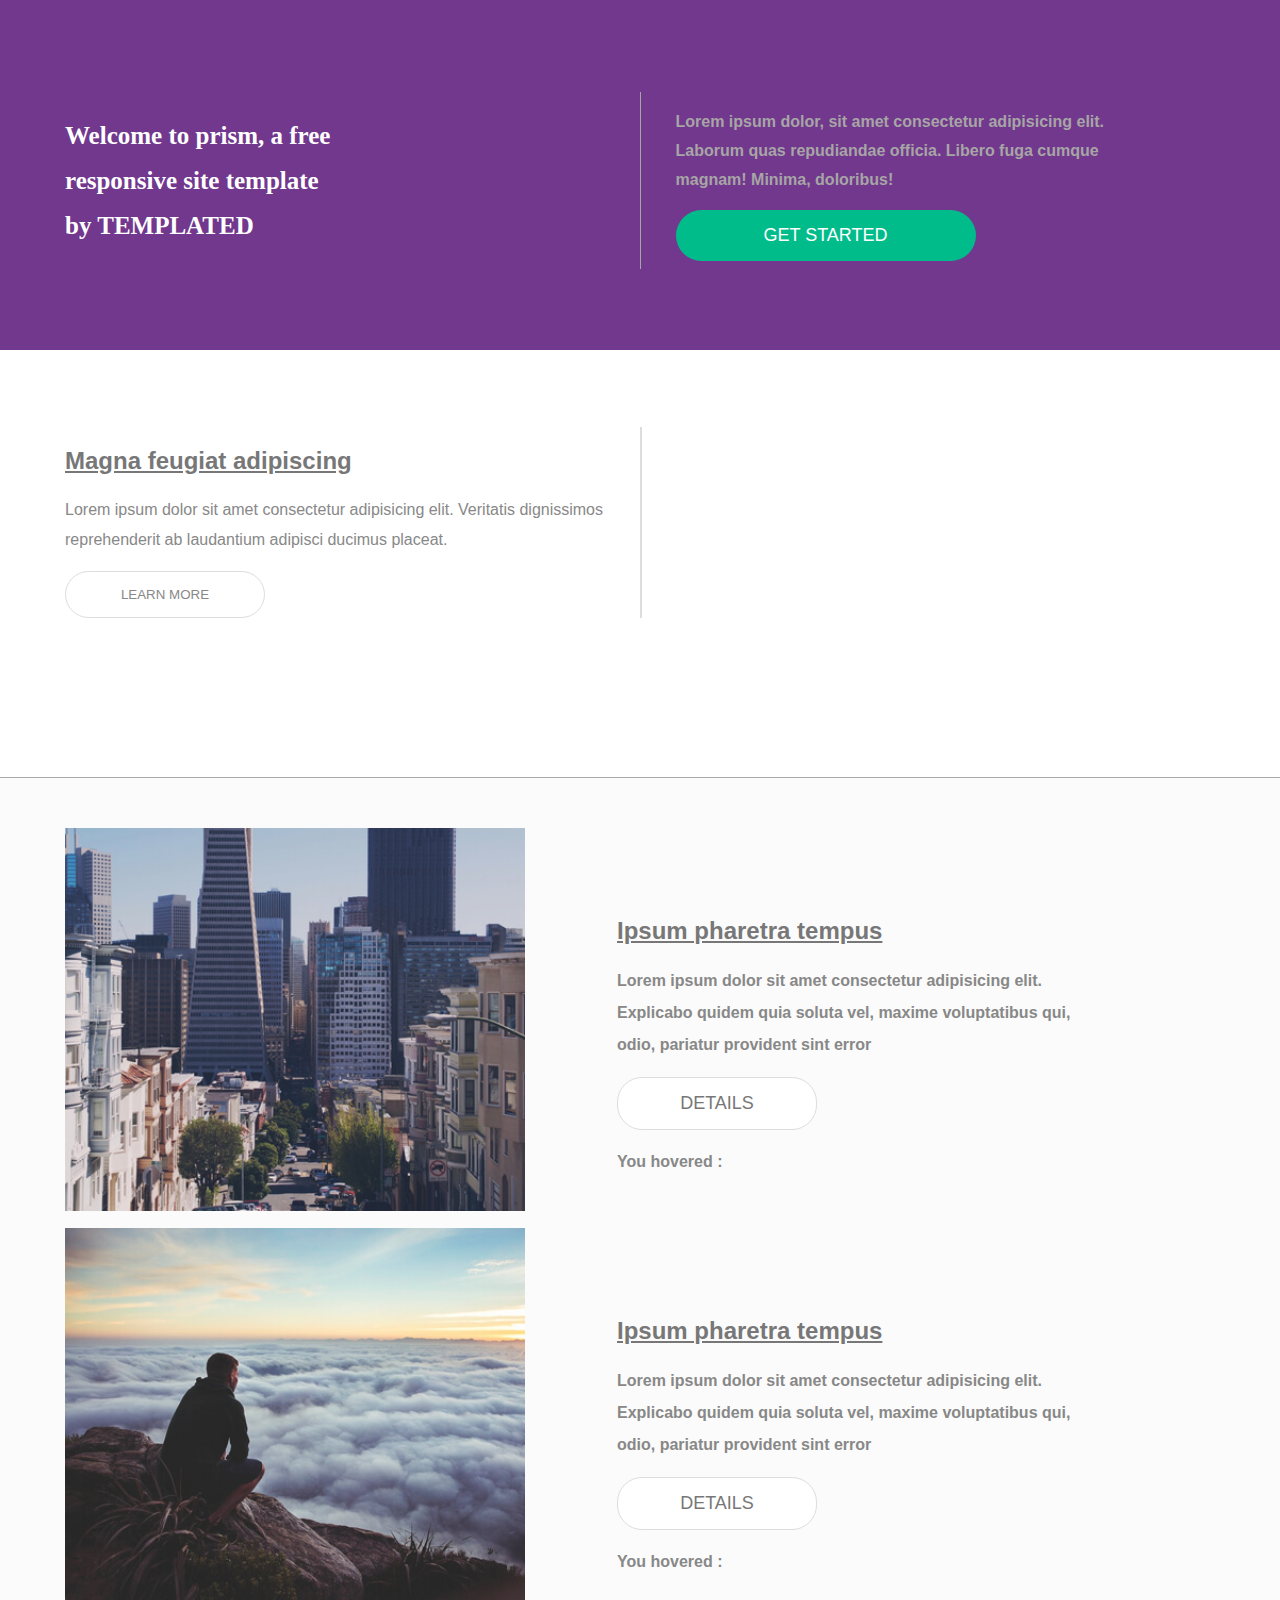
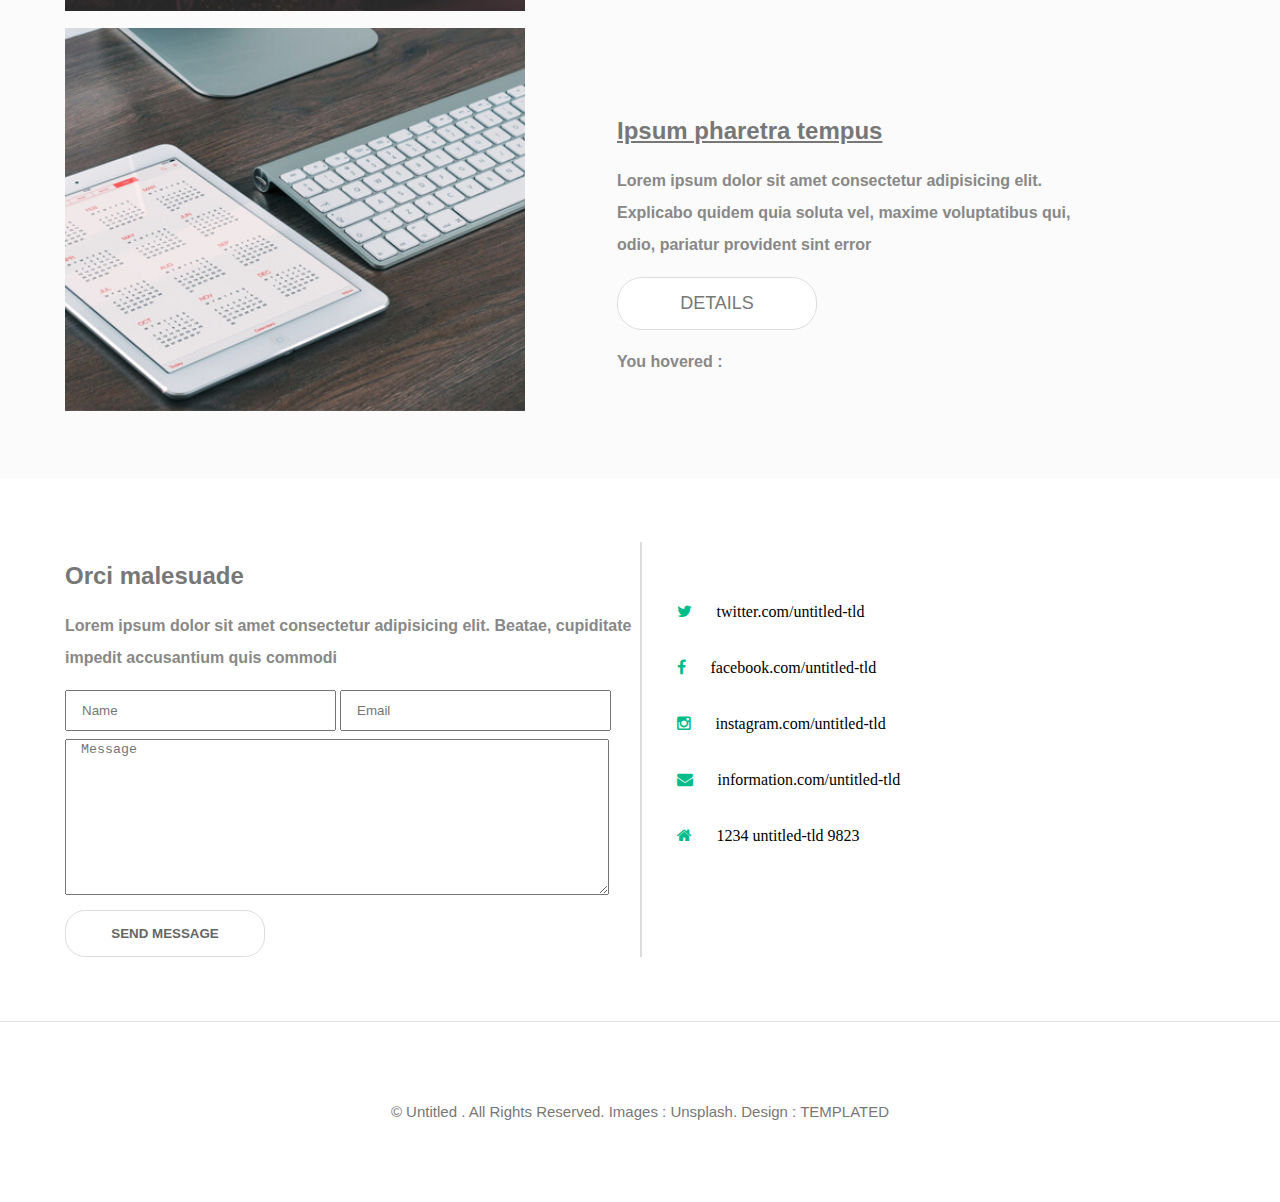
<file: index.html>
<!DOCTYPE html>
<html>

<head>
    <title>Design Templete</title>
    <link rel="stylesheet" href="css/style.css" />
    <link rel="stylesheet"
        href="https://fonts.googleapis.com/css?family=Tangerine|Raleway|Open+Sans|Arial|Montserrat|Shadows+Into+Light&display=swap">
    <link rel="stylesheet" href="css/font-awesome.min.css" />
</head>

<body>
    <!-- header section -->
    <div class="header">
        <div class="container">
            <div class="heading">
                <h2>Welcome to prism, a free responsive site template by <span>TEMPLATED</span></h2>
            </div>
            <div class="Lorem">
                <p>Lorem ipsum dolor, sit amet consectetur adipisicing elit. Laborum quas repudiandae officia. Libero
                    fuga cumque magnam! Minima, doloribus!</p>
                <button id="btn" onmousemove="HoverButton()" onmouseout="Hover()">Get Started</button>
            </div>
        </div>
    </div>
    <!-- second section -->
    <div class="Magna">
        <div class="container">
            <div class="learn">
                <h2>Magna feugiat adipiscing</h2>
                <p>Lorem ipsum dolor sit amet consectetur adipisicing elit. Veritatis dignissimos reprehenderit ab
                    laudantium adipisci ducimus placeat.</p>
                <button onclick="show()" ondblclick="hide()">learn more</button>
            </div>
            <div class="more" id="btn1">
                <p><i class="fa fa-arrow-right fa-lg"></i>Ipsum nisl sed cursus magna</p>
                <p><i class="fa fa-arrow-right fa-lg"></i>Ipsum nisl sed cursus magna</p>
                <p><i class="fa fa-arrow-right fa-lg"></i>Ipsum nisl sed cursus magna</p>
                <p><i class="fa fa-arrow-right fa-lg"></i>Ipsum nisl sed cursus magna</p>
                <p><i class="fa fa-arrow-right fa-lg"></i>Ipsum nisl sed cursus magna</p>
            </div>
        </div>
    </div>
    <!-- third section -->
    <div class="gallary">
        <div class="container">
            <div class="part">
                <img src="images/pic01.jpg" onmouseout="Hovered()" />
                <div class="details">
                    <h2>Ipsum pharetra tempus</h2>
                    <p>Lorem ipsum dolor sit amet consectetur adipisicing elit. Explicabo quidem quia soluta vel, maxime
                        voluptatibus qui, odio, pariatur provident sint error</p>
                    <button>Details</button>
                    <p>You hovered : <span id="img1"></span></p>
                </div>
            </div>
            <div class="clear"></div>
            <div class="part">
                <img src="images/pic02.jpg" onmouseout="Hover()" />
                <div class="details">
                    <h2>Ipsum pharetra tempus</h2>
                    <p>Lorem ipsum dolor sit amet consectetur adipisicing elit. Explicabo quidem quia soluta vel, maxime
                        voluptatibus qui, odio, pariatur provident sint error</p>
                    <button>Details</button>
                    <p>You hovered : <span id="img2"></span></p>
                </div>
            </div>
            <div class="clear"></div>
            <div class="part">
                <img src="images/pic03.jpg" onmouseout="Hove()" />
                <div class="details">
                    <h2>Ipsum pharetra tempus</h2>
                    <p>Lorem ipsum dolor sit amet consectetur adipisicing elit. Explicabo quidem quia soluta vel, maxime
                        voluptatibus qui, odio, pariatur provident sint error</p>
                    <button>Details</button>
                    <p>You hovered : <span id="img3"></span></p>
                </div>
            </div>
        </div>
    </div>
    <!-- forth section -->
    <div class="contact">
        <div class="container">
            <div class="inputs">
                <h2>Orci malesuade</h2>
                <p>Lorem ipsum dolor sit amet consectetur adipisicing elit. Beatae, cupiditate impedit accusantium quis
                    commodi </p>
                <form>
                    <input type="text" placeholder="Name" />
                    <input type="email" placeholder="Email">
                    <textarea cols="40" rows="10" placeholder="Message"></textarea>
                    <input type="submit" value="Send Message" />
                </form>
            </div>
            <div class="links">
                <p id="color"><i class="fa fa-twitter" onclick="colored()"></i>twitter.com/untitled-tld</p>
                <p><i class="fa fa-facebook"></i>facebook.com/untitled-tld</p>
                <p><i class="fa fa-instagram"></i>instagram.com/untitled-tld</p>
                <p><i class="fa fa-envelope"></i>information.com/untitled-tld</p>
                <p><i class="fa fa-home"></i>1234 untitled-tld 9823</p>
            </div>
        </div>
    </div>
    <!-- footer section -->
    <div class="footer">
        <div class="container">
            <p>&copy; Untitled . All Rights Reserved. Images : Unsplash. Design : TEMPLATED </p>
        </div>
    </div>
    <script src="js/script.js"></script>
</body>

</html>
</file>
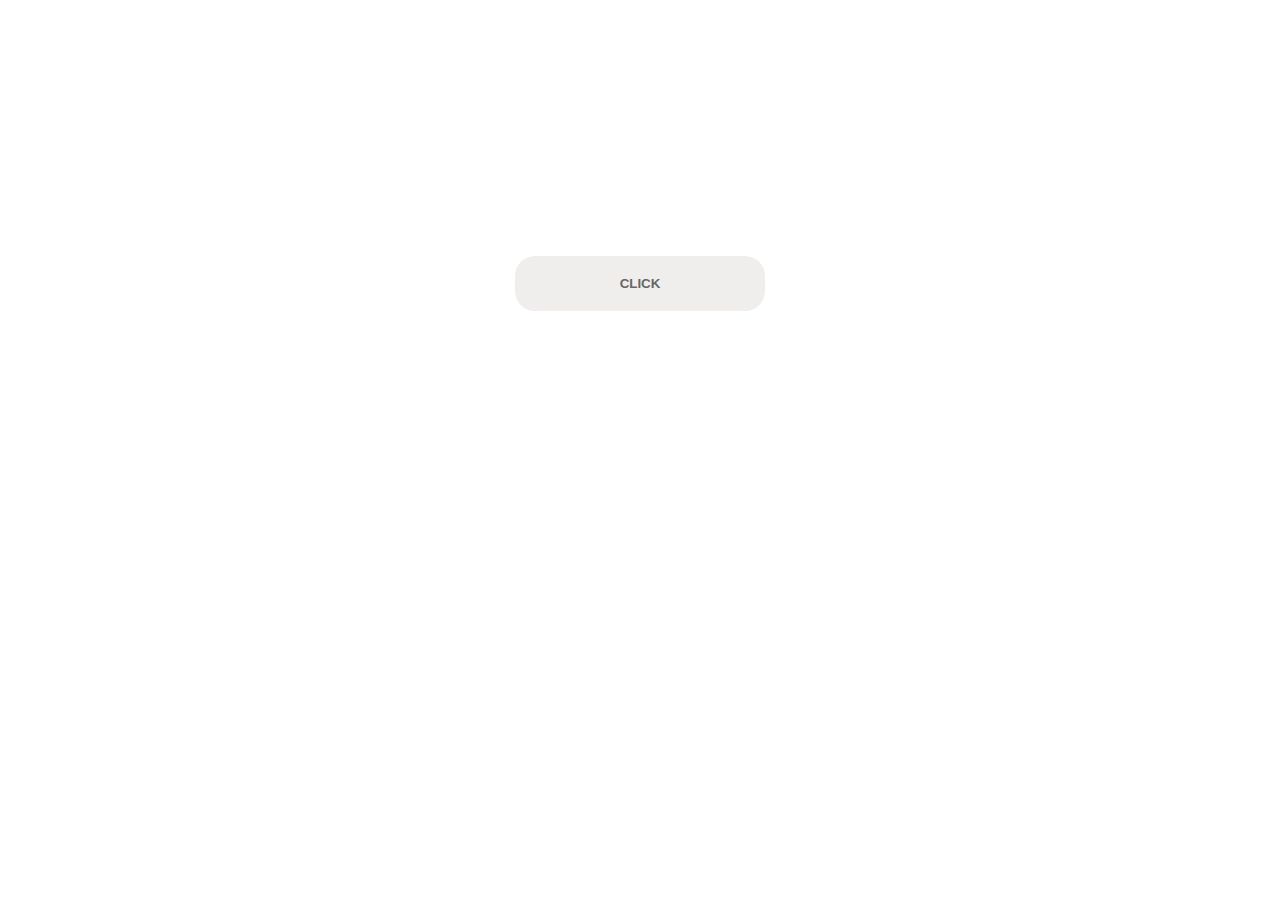
<file: valid.html>
<!DOCTYPE html>
<html>
    <head>
        <title>vaild</title>
        <link rel="stylesheet" href="css/style.css" />
    </head>
    <body>
        <div class="click">
            <button onclick="valid()">Click</button>
        </div>
       
        <script src="js/script.js"></script>
    </body>
</html>
</file>
<file: css/style.css>
body {
    margin: 0;
    padding: 0;
}
.container {
    width: 1150px;
    margin: auto;
}
.clear {
    clear: both;
}
/*** header section ***/
.header {
    width: 100%;
    height: 350px;
    background-color: rgba(83, 13, 118, 0.823);
}
.header .heading {
    width: 50%;
    float: left;
    margin-top: 8%;
    border-right: 1px solid #a7a5a5;
}
.header .heading h2 {
    width: 49%;
    font-size: 25px;
    line-height: 1.8;
    color: #fff;
}
.header .heading h2 span:hover {
    color: #00BC8A;
    cursor: pointer;
}
.header .Lorem {
    width: 40%;
    margin-left: 3%;
    margin-top: 8%;
    float: left;
}
.header .Lorem p {
    font-family: Arial;
    color: #a7a5a5;
    line-height: 1.8;
    font-weight: bold;
}
.header .Lorem button {
    border: none;
    background: none;
    color: #fff;
    font-size: 18px;
    background: #00BC8A;
    padding: 15px;
    border-radius: 50px;
    width: 300px;
    text-transform: uppercase;
    outline: none;
    cursor: pointer;
}
/*** second section ***/
.Magna {
    width: 100%;
    height: 350px;
    border-bottom: 1px solid darkgray;
    padding-top: 6%;
}
.Magna .learn {
    width: 50%;
    float: left;
    border-right: 2px solid #DDD;
}
.Magna .learn h2 {
    color: #777;
    font-family: Arial;
    text-decoration: underline;
}
.Magna .learn p {
    line-height: 1.9;
    font-family: Arial;
    color: #888;   
}
.Magna .learn button {
    border: none;
    background: #fff;
    border: 1px solid #DDD;
    padding: 15px;
    border-radius: 30px;
    width: 200px;
    color: #888;
    text-transform: uppercase;
    cursor: pointer;
    outline: none;
}
.more {
    float: left;
    width: 40%;
    margin-left: 5%;
    visibility: hidden;
}
.more p {
    line-height: 2;
    font-family: Arial;
    font-weight: bold;
    color: #666;
}
.more i {
    padding-right: 25px;
    color: #00BC8A;
}
/*** third section ***/ 
.gallary {
    width: 100%;
    height: auto;
    padding-top: 50px;
    padding-bottom: 50px;
    overflow: hidden;
    background-color: #fbfbfb;
}
.gallary .part {
    padding-bottom: 50px;
    height: 350px;
}
.gallary .part img {
    width: 40%;
    float: left;
}
.gallary .part .details {
    width: 40%;
    float: left;
    padding-left: 8%;
    padding-top: 6%;
}
.gallary .part .details h2 {
    color: #777;
    font-family: Arial;
    text-decoration: underline;
}
.gallary .part .details p {
    color: #888;
    font-weight: bold;
    font-family: Arial;
    line-height: 2;
}
.gallary .part .details button {
    background-color: #fff;
    border: 1px solid #DDD;
    width: 200px;
    border-radius: 25px;
    padding: 15px;
    font-size: 18px;
    color: #777;
    text-transform: uppercase;
    cursor: pointer;
}
.gallary .part .details button:hover {
    background-color: #00BC8A;
    color: #fff;
}
/*** forth section ***/
.contact {
    width: 100%;
    height: auto;
    overflow: hidden;
    padding-top: 5%;
    padding-bottom: 5%;
}
.contact .inputs {
    width: 50%;
    float: left;
    border-right: 2px solid #DDD;
}
.contact .inputs h2 {
    font-family: Arial;
    color: #777;
}
.contact .inputs p {
    font-family: Arial;
    font-weight: bold;
    line-height: 2;
    color: #888;
}
.contact .inputs input[type=text] , input[type=email]
{
    width: 250px;
    height: 35px;
    padding-left: 15px;
    margin-bottom: 8px;
    outline: none;
}
.contact .inputs textarea {
    width: 525px;
    padding-left: 15px;
}
.contact .inputs input[type=submit] {
    width: 200px;
    border-radius: 20px;
    border: 1px solid #DDD;
    padding: 15px;
    margin-top: 2%;
    outline: none;
    cursor: pointer;
    background-color: #fff;
    color: #666;
    font-family: Arial;
    font-weight: bold;
    text-transform: uppercase;
}
.contact .inputs input[type=submit]:hover {
    background-color: #00BC8A;
    color: #fff;
}
.contact .links {
    float: left;
    padding-top: 3%;
    padding-left: 3%;
}
.contact .links p {
    line-height: 2.5;
    cursor: pointer;
}
.contact .links p i {
    padding-right: 25px;
    color: #00BC8A;
    cursor: pointer;
}
/*** footer ***/ 
.footer {
    width: 100%;
    height: auto;
    border-top:1px solid #DDD ;
}
.footer p {
    text-align: center;
    line-height: 150px;
    font-family: Arial;
    color: #777;
    font-size: 15px;
    font-weight: normal;
}
/*** valid page ***/ 
.click{
   width: 100%;
   height: auto;
   margin-top: 20%;
   text-align: center;
}
.click button {
    background-color: #f0eded;
    color: #666;
    font-weight: bold;
    font-family: Arial;
    text-transform: uppercase;
    border-radius: 20px;
    width: 250px;
    padding: 20px;
    outline: none;
    cursor: pointer;
    border: none;
    border: 1px soild #DDD;
}
.click button:hover{
    background-color: #00BC8A;
    color: #fff;
}
</file>
